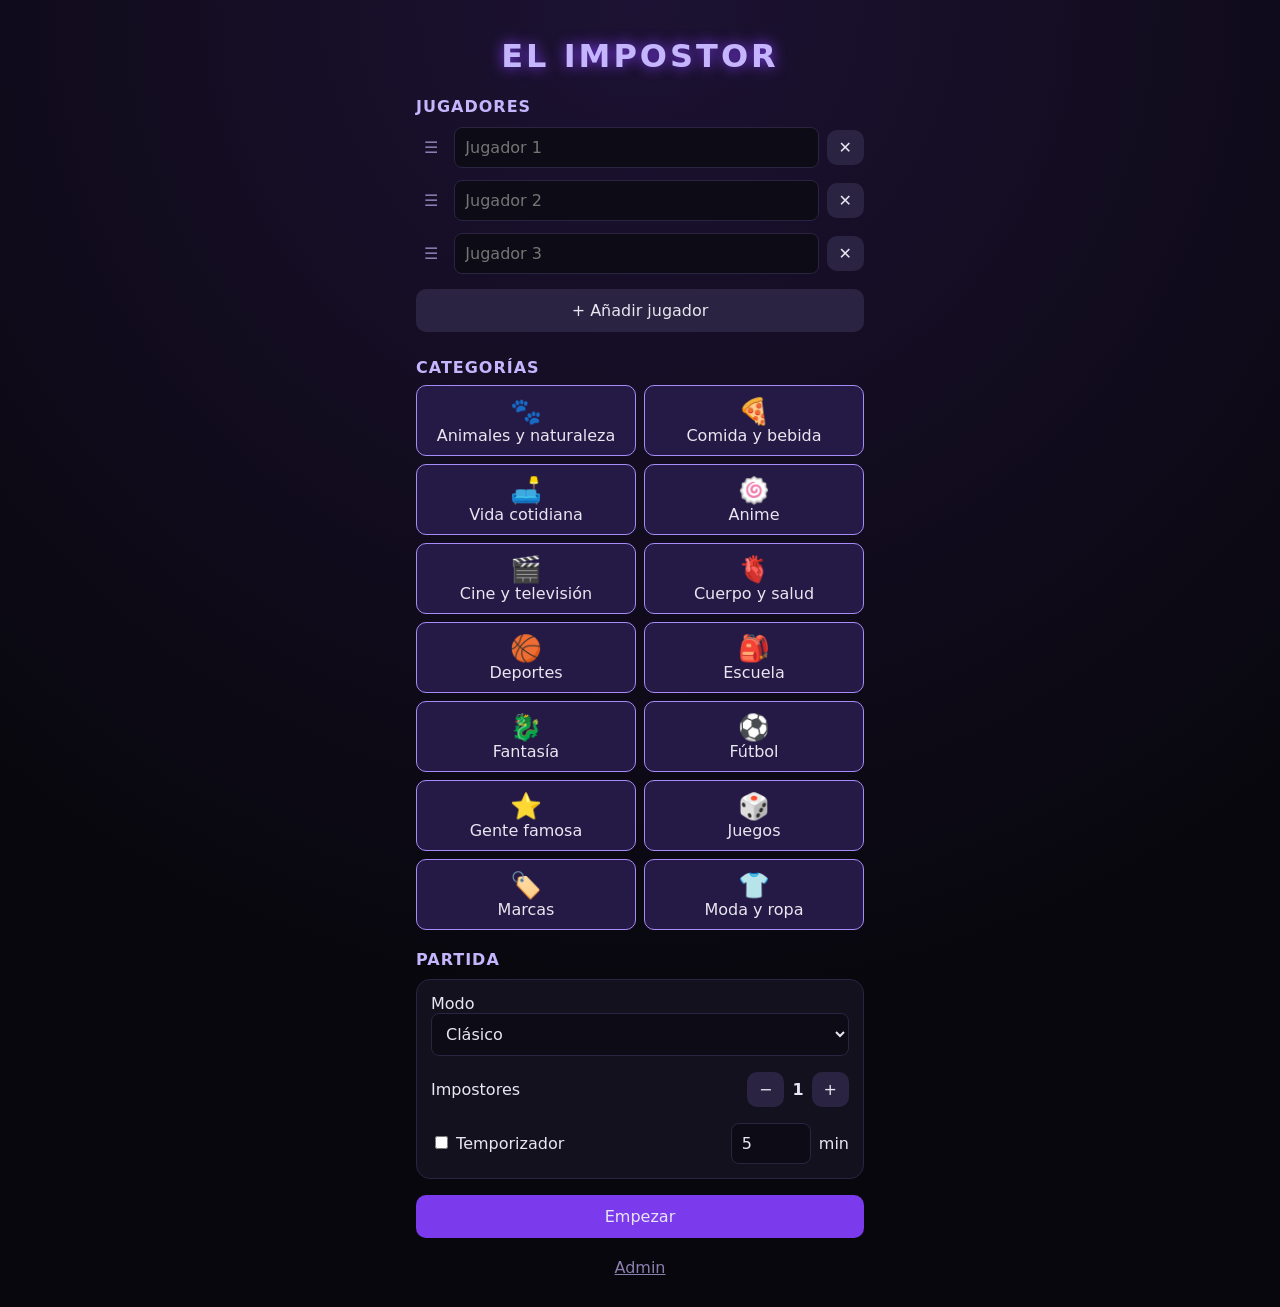
<file: index.html>
<!DOCTYPE html>
<html lang="es"><head><meta charset="utf-8"><meta name="viewport" content="width=device-width,initial-scale=1"><title>El Impostor</title>
<link rel="stylesheet" href="css/style.css">
<link rel="manifest" href="manifest.json">
<meta name="theme-color" content="#1d1233">
<link rel="apple-touch-icon" href="icons/icon-192.png">
<meta name="apple-mobile-web-app-capable" content="yes">
<meta name="mobile-web-app-capable" content="yes">
</head>
<body><main>
<h1>EL IMPOSTOR</h1>
<section id="s-cfg">
  <h2>Jugadores</h2><ul class="pl" id="pl"></ul><button class="sec" id="add">+ Añadir jugador</button>
  <h2>Categorías</h2><div class="chips" id="cats"></div>
  <h2>Partida</h2>
  <div class="card">
    <label>Modo<select id="modo"><option value="clasico">Clásico</option><option value="pista">Con pista</option><option value="caos">Caos (impostores al azar)</option></select></label>
    <div class="row" style="margin-top:10px"><span style="flex:1">Impostores</span><button class="x" id="imm">−</button><b id="im">1</b><button class="x" id="imp">+</button></div>
    <div class="row" style="margin-top:10px"><label style="flex:1"><input type="checkbox" id="tm" style="width:auto"> Temporizador</label><input id="min" type="number" min="1" max="60" value="5" style="width:80px"> min</div>
  </div>
  <button id="go">Empezar</button>
  <a href="admin.html" style="display:block;text-align:center;color:#8b7fb0;margin:14px">Admin</a>
</section>
<section id="s-play" class="hide"></section>
</main>
<script src="data/words-default.js"></script>
<script src="js/storage.js"></script>
<script src="js/game.js"></script>
<script src="js/pwa.js"></script>
</body></html>
</file>
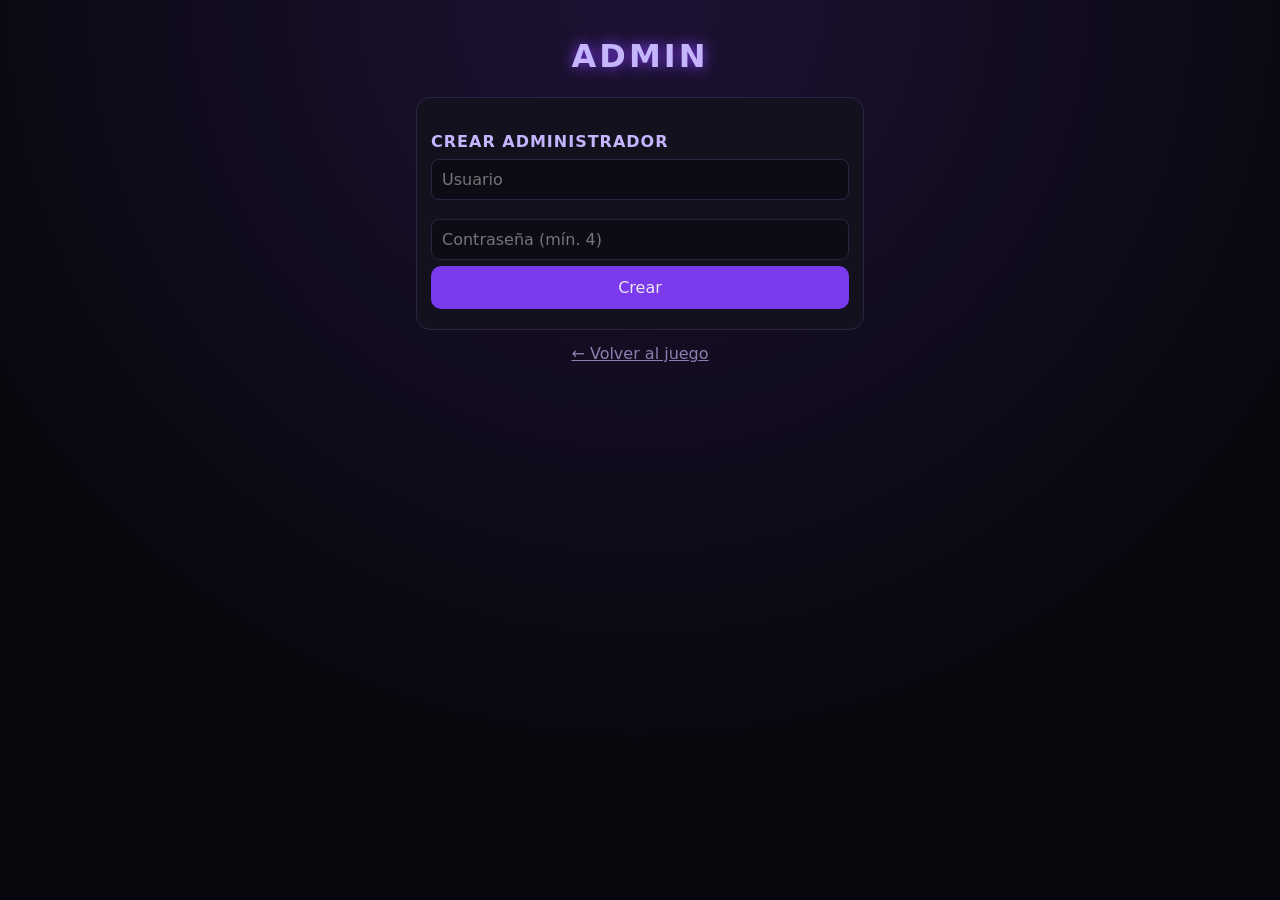
<file: admin.html>
<!DOCTYPE html>
<html lang="es"><head><meta charset="utf-8"><meta name="viewport" content="width=device-width,initial-scale=1"><title>Admin - El Impostor</title>
<link rel="stylesheet" href="css/style.css">
<link rel="manifest" href="manifest.json">
<meta name="theme-color" content="#1d1233">
<link rel="apple-touch-icon" href="icons/icon-192.png">
</head>
<body><main>
<h1>ADMIN</h1>
<div id="r"></div>
<a href="index.html" style="display:block;text-align:center;color:#8b7fb0;margin:14px">← Volver al juego</a>
</main>
<script src="data/words-default.js"></script>
<script src="js/storage.js"></script>
<script src="js/admin.js"></script>
<script src="js/pwa.js"></script>
</body></html>
</file>
<file: css/style.css>
*{box-sizing:border-box;-webkit-tap-highlight-color:transparent}
body{margin:0;background:radial-gradient(circle at 50% 0,#1d1233,#08070d 70%);color:#e8e6f0;font:16px system-ui,sans-serif;min-height:100vh}
main{max-width:480px;margin:auto;padding:16px}
h1{text-align:center;letter-spacing:3px;color:#c4b5fd;text-shadow:0 0 14px #7c3aed}
h2{color:#c4b5fd;font-size:1rem;margin:20px 0 8px;text-transform:uppercase;letter-spacing:1px}
.card{background:#14111f;border:1px solid #2b2342;border-radius:14px;padding:14px;margin:10px 0}
button,input,select{font:inherit;color:inherit}
button{background:#7c3aed;border:0;border-radius:10px;padding:12px 16px;cursor:pointer;width:100%;margin:6px 0}
button.sec{background:#2b2342}
button.red{background:#be123c}
button:disabled{opacity:.4}
input,select{background:#0d0b16;border:1px solid #2b2342;border-radius:8px;padding:10px;width:100%}
.row{display:flex;gap:8px;align-items:center}
.chips{display:flex;flex-wrap:wrap;gap:8px}
.chip{flex:1 1 40%;background:#0d0b16;border:1px solid #2b2342;border-radius:10px;padding:10px;text-align:center;cursor:pointer}
.chip.on{border-color:#a78bfa;background:#251a45}
.pl{list-style:none;padding:0;margin:0}
.pl li{display:flex;gap:8px;align-items:center;margin:6px 0}
.h{touch-action:none;cursor:grab;padding:8px;color:#8b7fb0;user-select:none}
.x{width:auto;background:#2b2342;padding:8px 12px}
.big{font-size:1.8rem;text-align:center;margin:14px 0}
.hide{display:none}
.curt{position:relative;height:220px;overflow:hidden;border-radius:14px;touch-action:none;user-select:none}
.under{position:absolute;inset:0;display:flex;flex-direction:column;align-items:center;justify-content:center;background:#14111f;text-align:center;padding:10px}
.cover{position:absolute;inset:0;background:linear-gradient(#2b1d52,#0d0b16);display:flex;align-items:center;justify-content:center;color:#a78bfa;border:1px solid #4c3a85;border-radius:14px}
.imp{color:#fb7185}
.vote.sel{background:#be123c}
</file>
